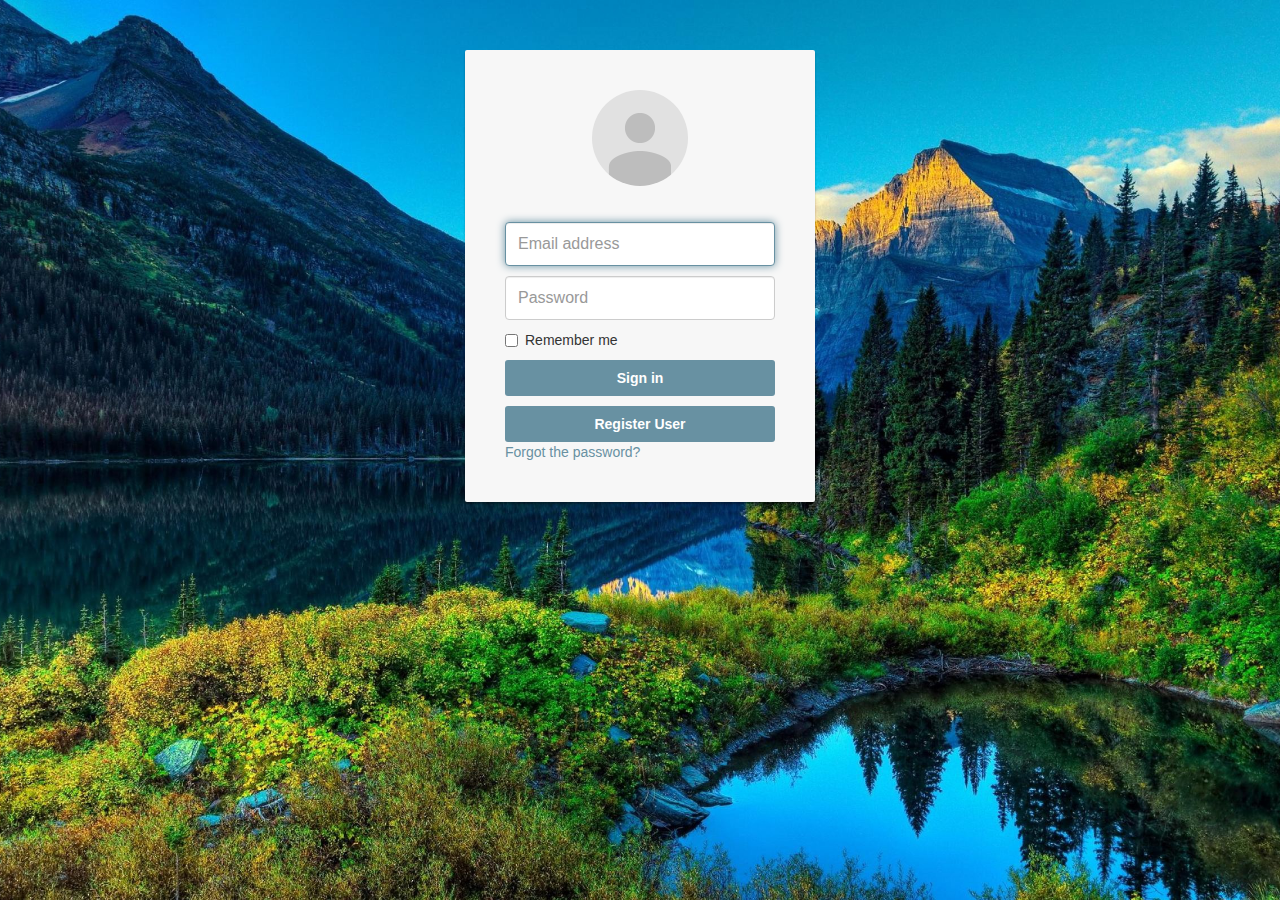
<file: Angular Protected/index.html>
<!DOCTYPE html>
<html lang="en">
	<head>
		<meta http-equiv="content-type" content="text/html; charset=UTF-8">
		<meta charset="utf-8">
		<title>Bootstrap Login Form</title>
		<meta name="generator" content="Bootply" />
		<meta name="viewport" content="width=device-width, initial-scale=1, maximum-scale=1">
		<link href="css/bootstrap.min.css" rel="stylesheet">
    <script src="js/jquery-2.1.3.min.js"></script>
    <script src="js/bootstrap.min.js"></script>
    <script src="js/profiletest.js"></script>


		<!--[if lt IE 9]>
			<script src="//html5shim.googlecode.com/svn/trunk/html5.js"></script>
		<![endif]-->
		<link href="css/main.css" rel="stylesheet">
    <link href="css/styles.css" rel="stylesheet">
	</head>
	<body>
<!--login modal-->
    <div class="container">
        <div class="card card-container">
            <!-- <img class="profile-img-card" src="//lh3.googleusercontent.com/-6V8xOA6M7BA/AAAAAAAAAAI/AAAAAAAAAAA/rzlHcD0KYwo/photo.jpg?sz=120" alt="" /> -->
            <img id="profile-img" class="profile-img-card" src="images/avatar.png" />
            <p id="profile-name" class="profile-name-card"></p>
            <form class="form-signin">
                <span id="reauth-email" class="reauth-email"></span>
                <input type="email" id="inputEmail" class="form-control" placeholder="Email address" required autofocus>
                <input type="password" id="inputPassword" class="form-control" placeholder="Password" required>
                <div id="remember" class="checkbox">
                    <label>
                        <input type="checkbox" value="remember-me"> Remember me
                    </label>
                </div>
                <button class="btn btn-lg btn-primary btn-block btn-signin" type="submit">Sign in</button>

                
            </form>
            <button class="btn btn-lg btn-info btn-block btn-signin"><a class="register" href="register.html">Register User</a></button>
            <!-- /form -->
            <a href="#" class="forgot-password">
                Forgot the password?
            </a>
        </div><!-- /card-container -->
    </div>
</html>
</file>
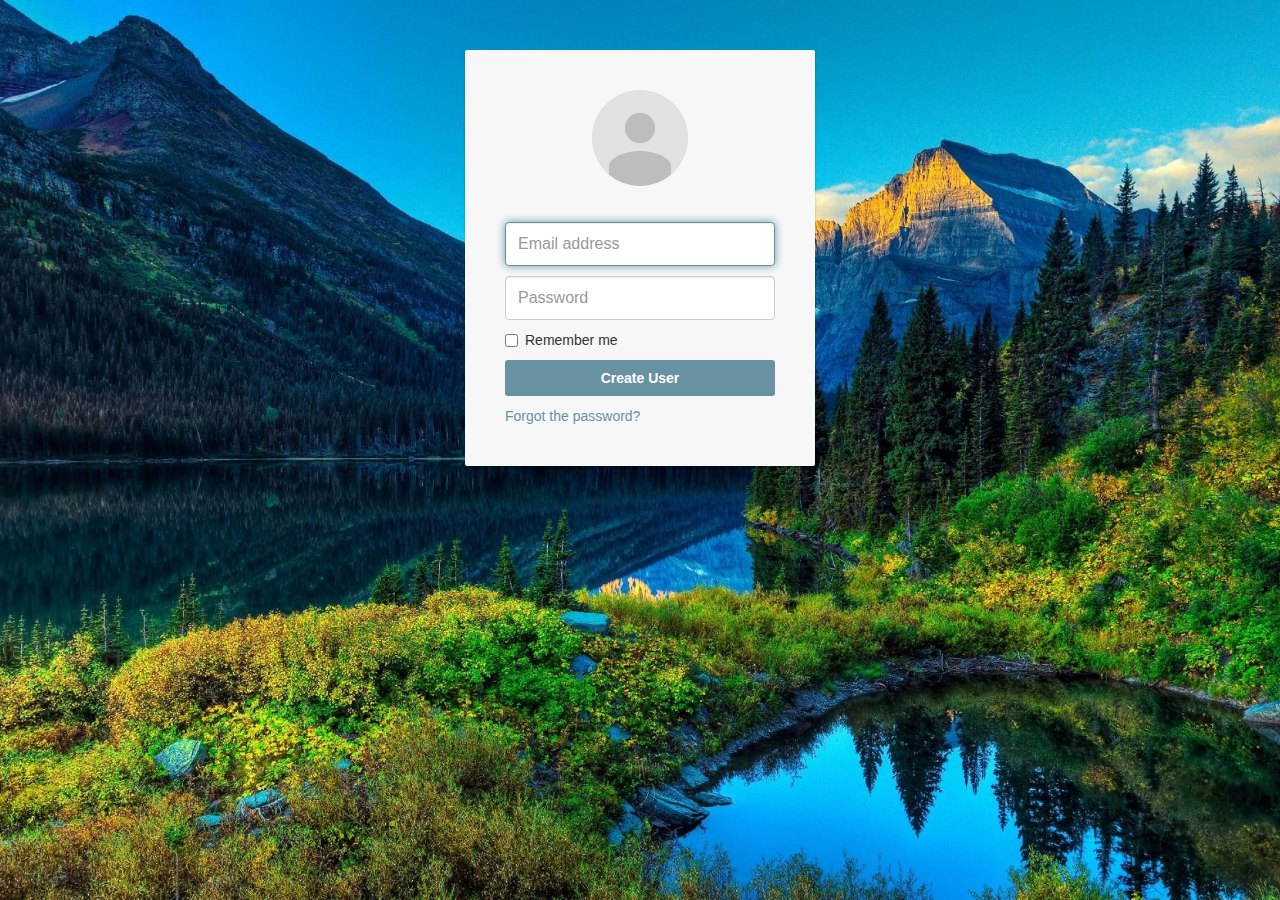
<file: Angular Protected/loginform.html>
<!DOCTYPE html>
<html lang="en">
	<head>
		<meta http-equiv="content-type" content="text/html; charset=UTF-8">
		<meta charset="utf-8">
		<title>Bootstrap Login Form</title>
		<meta name="generator" content="Bootply" />
		<meta name="viewport" content="width=device-width, initial-scale=1, maximum-scale=1">
		<link href="css/bootstrap.min.css" rel="stylesheet">
    <script src="js/jquery-2.1.3.min.js"></script>
    <script src="js/bootstrap.min.js"></script>
    <script src="js/profiletest.js"></script>


		<!--[if lt IE 9]>
			<script src="//html5shim.googlecode.com/svn/trunk/html5.js"></script>
		<![endif]-->
		<link href="css/main.css" rel="stylesheet">
    <link href="css/styles.css" rel="stylesheet">
	</head>
	<body>
<!--login modal-->
    <div class="container">
        <div class="card card-container">
            <!-- <img class="profile-img-card" src="//lh3.googleusercontent.com/-6V8xOA6M7BA/AAAAAAAAAAI/AAAAAAAAAAA/rzlHcD0KYwo/photo.jpg?sz=120" alt="" /> -->
            <img id="profile-img" class="profile-img-card" src="images/avatar.png" />
            <p id="profile-name" class="profile-name-card"></p>
            <form class="form-signin">
                <span id="reauth-email" class="reauth-email"></span>
                <input type="email" id="inputEmail" class="form-control" placeholder="Email address" required autofocus>
                <input type="password" id="inputPassword" class="form-control" placeholder="Password" required>
                <div id="remember" class="checkbox">
                    <label>
                        <input type="checkbox" value="remember-me"> Remember me
                    </label>
                </div>
                <button class="btn btn-lg btn-primary btn-block btn-signin" type="submit">Create User</button>
            </form><!-- /form -->
            <a href="#" class="forgot-password">
                Forgot the password?
            </a>
        </div><!-- /card-container -->
    </div>
</html>
</file>
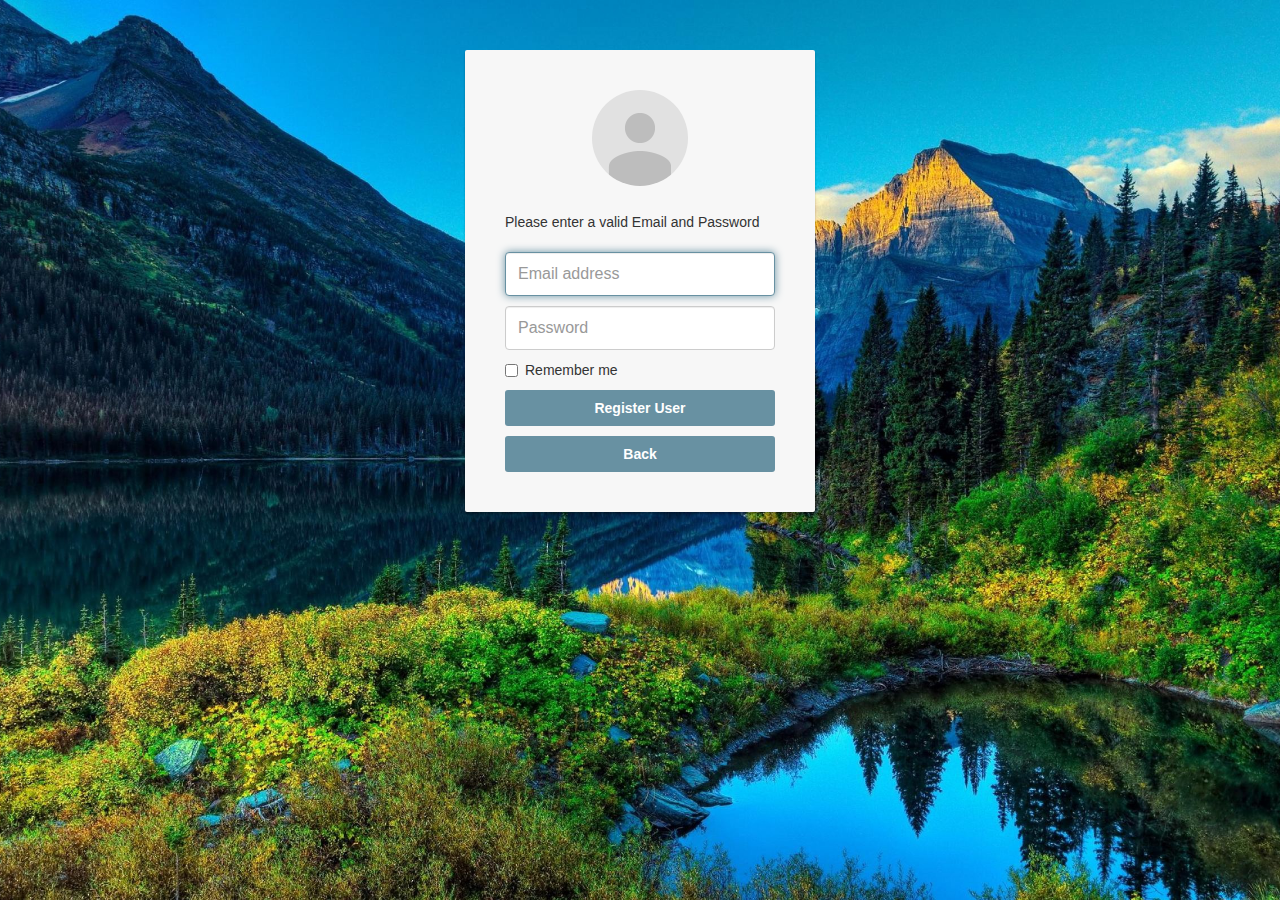
<file: Angular Protected/register.html>
<!DOCTYPE html>
<html lang="en">
	<head>
		<meta http-equiv="content-type" content="text/html; charset=UTF-8">
		<meta charset="utf-8">
		<title>Bootstrap Login Form</title>
		<meta name="generator" content="Bootply" />
		<meta name="viewport" content="width=device-width, initial-scale=1, maximum-scale=1">
		<link href="css/bootstrap.min.css" rel="stylesheet">
    <script src="js/jquery-2.1.3.min.js"></script>
    <script src="js/bootstrap.min.js"></script>
    <script src="js/profiletest.js"></script>


		<!--[if lt IE 9]>
			<script src="//html5shim.googlecode.com/svn/trunk/html5.js"></script>
		<![endif]-->
		<link href="css/main.css" rel="stylesheet">
    <link href="css/styles.css" rel="stylesheet">
	</head>
	<body>
<!--login modal-->
    <div class="container">
        <div class="card card-container">
            <!-- <img class="profile-img-card" src="//lh3.googleusercontent.com/-6V8xOA6M7BA/AAAAAAAAAAI/AAAAAAAAAAA/rzlHcD0KYwo/photo.jpg?sz=120" alt="" /> -->
            <img id="profile-img" class="profile-img-card" src="images/avatar.png" />
            <p id="profile-name" class="profile-name-card"></p>
            <p>Please enter a valid Email and Password</p>
            <form class="form-signin">
                <span id="reauth-email" class="reauth-email"></span>
                <input type="email" id="inputEmail" class="form-control" placeholder="Email address" required autofocus>
                <input type="password" id="inputPassword" class="form-control" placeholder="Password" required>
                <div id="remember" class="checkbox">
                    <label>
                        <input type="checkbox" value="remember-me"> Remember me
                    </label>
                </div>

                <button class="btn btn-lg btn-primary btn-block btn-signin" type="submit">Register User</button>
            </form>
            <button class="btn btn-lg btn-primary btn-block btn-signin" ><a class="register" href="index.html">Back</a></button><!-- /form -->
        </div>

        <!-- /card-container -->
    </div>
</html>
</file>
<file: Angular Protected/css/main.css>
/*
 * Specific styles of signin component
 */
/*
 * General styles
 */
body, html {
    height: 100%;
    background-repeat: no-repeat;
    background-image: linear-gradient(rgb(104, 145, 162), rgb(12, 97, 33));
}

.card-container.card {
    width: 350px;
    padding: 40px 40px;
}

.btn {
    font-weight: 700;
    height: 36px;
    -moz-user-select: none;
    -webkit-user-select: none;
    user-select: none;
    cursor: default;
}

/*
 * Card component
 */
.card {
    background-color: #F7F7F7;
    /* just in case there no content*/
    padding: 20px 25px 30px;
    margin: 0 auto 25px;
    margin-top: 50px;
    /* shadows and rounded borders */
    -moz-border-radius: 2px;
    -webkit-border-radius: 2px;
    border-radius: 2px;
    -moz-box-shadow: 0px 2px 2px rgba(0, 0, 0, 0.3);
    -webkit-box-shadow: 0px 2px 2px rgba(0, 0, 0, 0.3);
    box-shadow: 0px 2px 2px rgba(0, 0, 0, 0.3);
}

.profile-img-card {
    width: 96px;
    height: 96px;
    margin: 0 auto 10px;
    display: block;
    -moz-border-radius: 50%;
    -webkit-border-radius: 50%;
    border-radius: 50%;
}

/*
 * Form styles
 */
.profile-name-card {
    font-size: 16px;
    font-weight: bold;
    text-align: center;
    margin: 10px 0 0;
    min-height: 1em;
}

.reauth-email {
    display: block;
    color: #404040;
    line-height: 2;
    margin-bottom: 10px;
    font-size: 14px;
    text-align: center;
    overflow: hidden;
    text-overflow: ellipsis;
    white-space: nowrap;
    -moz-box-sizing: border-box;
    -webkit-box-sizing: border-box;
    box-sizing: border-box;
}

.form-signin #inputEmail,
.form-signin #inputPassword {
    direction: ltr;
    height: 44px;
    font-size: 16px;
}

.form-signin input[type=email],
.form-signin input[type=password],
.form-signin input[type=text],
.form-signin button {
    width: 100%;
    display: block;
    margin-bottom: 10px;
    z-index: 1;
    position: relative;
    -moz-box-sizing: border-box;
    -webkit-box-sizing: border-box;
    box-sizing: border-box;
}

.form-signin .form-control:focus {
    border-color: rgb(104, 145, 162);
    outline: 0;
    -webkit-box-shadow: inset 0 1px 1px rgba(0,0,0,.075),0 0 8px rgb(104, 145, 162);
    box-shadow: inset 0 1px 1px rgba(0,0,0,.075),0 0 8px rgb(104, 145, 162);
}

.btn.btn-signin {
    /*background-color: #4d90fe; */
    background-color: rgb(104, 145, 162);
    /* background-color: linear-gradient(rgb(104, 145, 162), rgb(12, 97, 33));*/
    padding: 0px;
    font-weight: 700;
    font-size: 14px;
    height: 36px;
    -moz-border-radius: 3px;
    -webkit-border-radius: 3px;
    border-radius: 3px;
    border: none;
    -o-transition: all 0.218s;
    -moz-transition: all 0.218s;
    -webkit-transition: all 0.218s;
    transition: all 0.218s;
}

.btn.btn-signin:hover,
.btn.btn-signin:active,
.btn.btn-signin:focus {
    background-color: rgb(12, 97, 33);
}

.forgot-password {
    color: rgb(104, 145, 162);
}

.forgot-password:hover,
.forgot-password:active,
.forgot-password:focus{
    color: rgb(12, 97, 33);
}
</file>
<file: Angular Protected/css/styles.css>
.modal-footer {   border-top: 0px; }

body{
	background: url('../images/wallpaper.jpeg') no-repeat center center fixed; 
  -webkit-background-size: cover;
  -moz-background-size: cover;
  -o-background-size: cover;
  backgroundi-size: cover;

}

.register, .register:hover , .register:visited{
	color: #ffffff;
	text-decoration: none;
}
</file>
